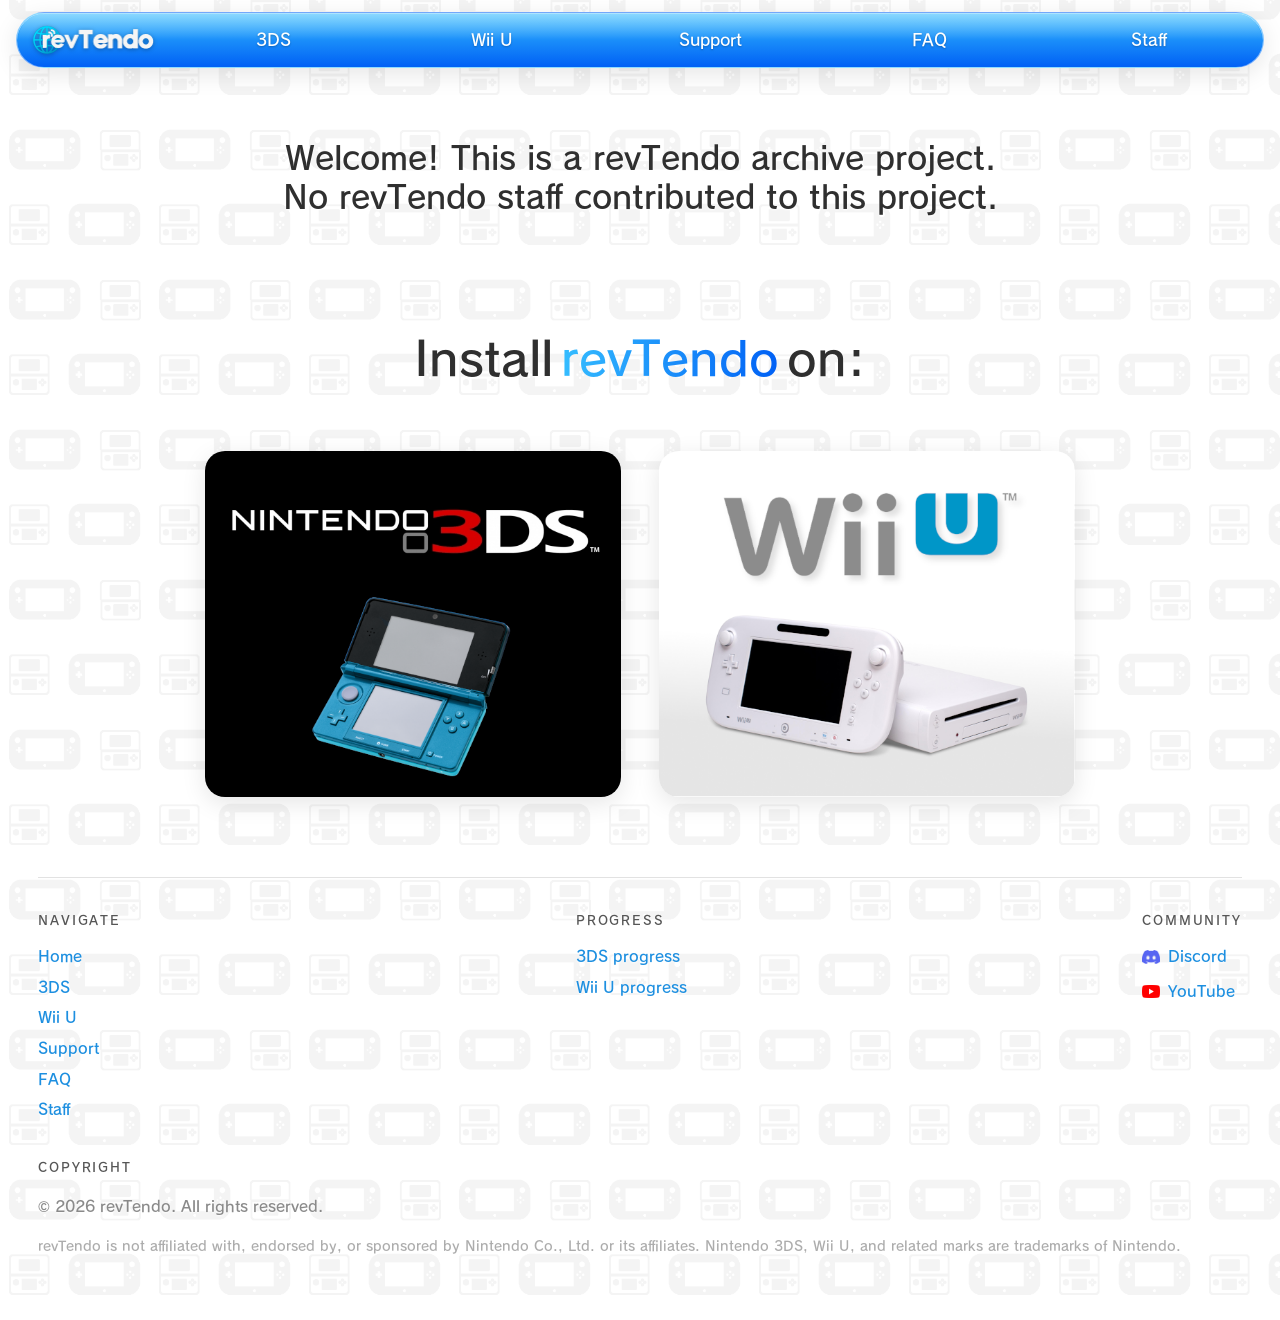
<file: web/index.html>
<!DOCTYPE html>
<html lang="en">
<head>
    <meta charset="utf-8">
    <meta name="viewport" content="width=device-width, initial-scale=1">
    <meta name="referrer" content="strict-origin-when-cross-origin">
    <meta name="theme-color" content="#0060f5">
    <meta name="description" content="Revival of the Nintendo 3DS and Wii U online services.">
    <meta property="og:type" content="website">
    <meta property="og:title" content="revTendo">
    <meta property="og:description" content="Revival of the Nintendo 3DS and Wii U online services.">
    <meta property="og:image" content="/global/image/logo.png">
    <title>revTendo</title>

    <link rel="icon" href="/global/tabicon.png" type="image/png">
    <link rel="preload" href="/global/font/FOT-RodinNTLG Pro DB.otf" as="font" type="font/otf" crossorigin>
    <link rel="stylesheet" href="/global/css/base.css">
    <link rel="stylesheet" href="/global/css/style.css">
    <script src="/global/functions/sfx.js" defer></script>
    <script src="/global/functions/constants.js" defer></script>

    <!-- dynamically built page elements -->
    <script src="/global/functions/navbar.js" defer></script>
    <script src="/global/functions/footer.js" defer></script>
</head>
<body>
 
    <nav class="top-header" aria-label="Main" id="navbar">
        <!-- dynamically filled -->
    </nav>

    <main>
        <p class="first-paragraph">Welcome! This is a revTendo archive project.<br>No revTendo staff contributed to this project.</h1>
        <h1 class="first-header">Install <b>revTendo</b> on:</h1>

        <div class="console-grid">
            <a class="select-console 3ds" href="/3ds/">
                <img src="/global/image/3ds-selection.png" alt="Nintendo 3DS" width="601" height="500">
            </a>
            <a class="select-console wiiu" href="/wiiu/">
                <img src="/global/image/wiiu-selection.png" alt="Wii U" width="601" height="500">
            </a>
        </div>
    </main>

    <footer class="site-footer">

    </footer>
</body>
</html>
</file>
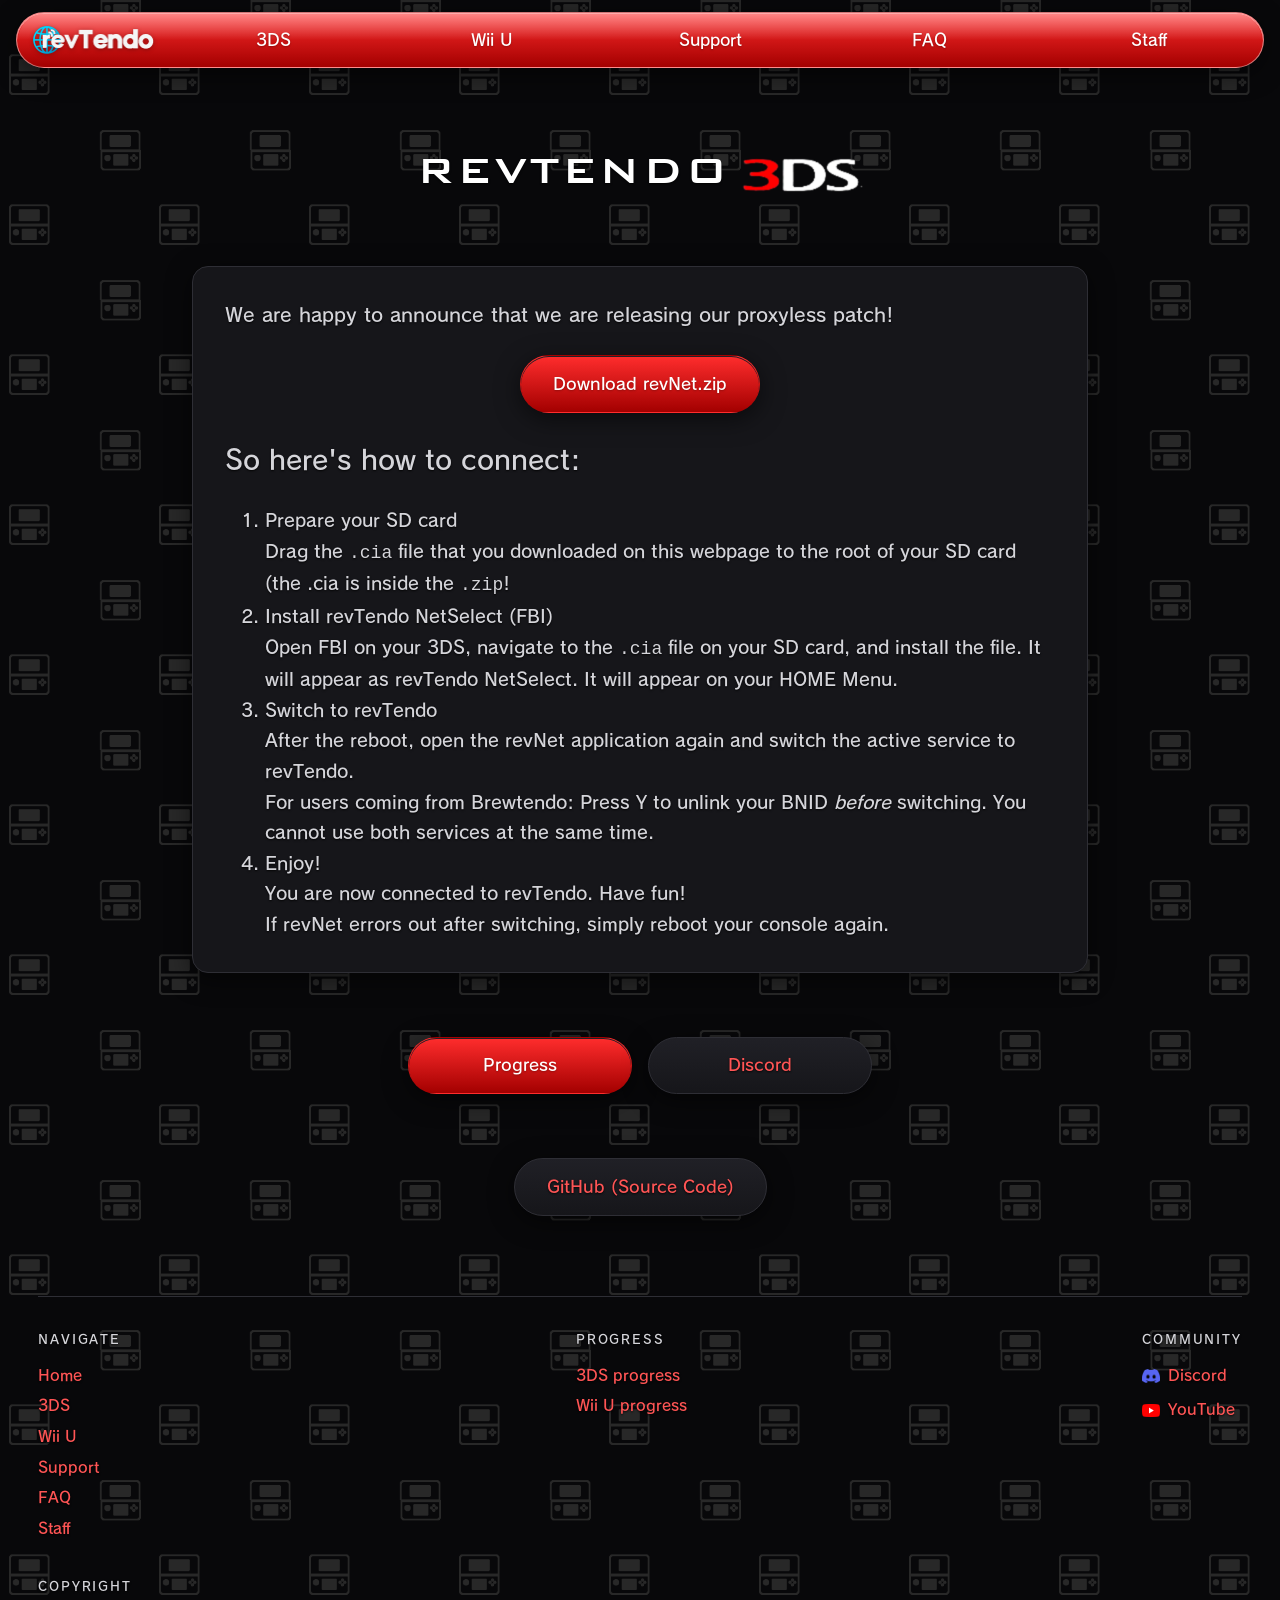
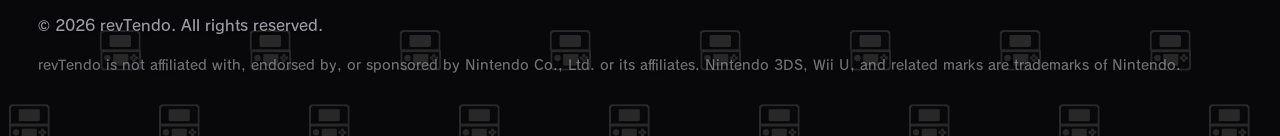
<file: web/3ds/index.html>
<!DOCTYPE html>
<html lang="en">
<head>
  <meta charset="utf-8">
  <meta name="viewport" content="width=device-width, initial-scale=1">
  <meta name="referrer" content="strict-origin-when-cross-origin">
  <meta name="theme-color" content="#a30000">
  <meta name="description" content="Connect your 3DS to revTendo using the new proxyless patch.">
  <meta property="og:type" content="website">
  <meta property="og:title" content="3DS Connection · revTendo">
  <meta property="og:description" content="Proxyless patch is here. Follow the new steps to get your 3DS online with revTendo.">
  <meta property="og:image" content="/global/image/logo.png">
  <title>3DS · revTendo connection</title>
  <link rel="icon" href="/global/tabicon.png" type="image/png">
  <link rel="preload" href="/global/font/FOT-RodinNTLG Pro DB.otf" as="font" type="font/otf" crossorigin>
  <link rel="stylesheet" href="/global/css/base.css">
  <link rel="stylesheet" href="/global/css/3ds.css">
  <script src="/global/functions/sfx.js" defer></script>
  <script src="/global/functions/constants.js" defer></script>
  <script src="/global/functions/navbar.js" defer></script>
  <script src="/global/functions/footer.js" defer></script>
</head>
<body>
  <nav class="top-header" aria-label="Main" id="navbar">
  </nav>
  <main>
    <h1 class="first-header">revtendo <img src="/global/image/3ds/logo-3ds.png" alt="3DS" width="200" height="100"></h1>
    <section class="info-card">
      <div class="card-body">
        <p style="font-weight: 600; font-size: 1.2rem;">We are happy to announce that we are releasing our proxyless patch!</p>
        <div style="text-align: center; margin: 1.5rem 0;">
          <a class="pill-button is-primary 3ds" href="/revNet.zip" download="revNet.zip">
            Download revNet.zip
          </a>
        </div>
        <h2 class="subsection-title">So here's how to connect:</h2>
        <ol class="connection-steps">
          <li>
            <strong>Prepare your SD card</strong><br>
            Drag the <code>.cia</code> file that you downloaded on this webpage to the root of your SD card (the .cia is
inside the <code>.zip</code>!
          </li>
          <li>
            <strong>Install revTendo NetSelect (FBI)</strong><br>
            Open <strong>FBI</strong> on your 3DS, navigate to the <code>.cia</code> file on your SD card, and install the file. It will appear as <strong>revTendo NetSelect</strong>. It will appear on your HOME Menu.
          </li>
          <li>
            <strong>Switch to revTendo</strong><br>
            After the reboot, open the <strong>revNet</strong> application again and switch the active service to <strong>revTendo</strong>.
            <div class="warning-box">
              <strong>For users coming from Brewtendo:</strong> Press <strong>Y</strong> to unlink your BNID <em>before</em> switching. You cannot use both services at the same time.
            </div>
          </li>
          <li>
            <strong>Enjoy!</strong><br>
            You are now connected to revTendo. Have fun!<br>
            <span class="step-note">If revNet errors out after switching, simply reboot your console again.</span>
          </li>
        </ol>
      </div>
    </section>
    <div class="button-row">
      <a class="pill-button is-primary 3ds" href="/3ds/progress/">Progress</a>
      <a class="pill-button 3ds" href="https://discord.gg/Bf7DMZhXc8" target="_blank" rel="noopener">Discord</a>
    </div>
    <div class="button-row">
      <a class="pill-button 3ds" href="https://github.com/revTendoArchive" target="_blank" rel="noopener">GitHub (Source Code)</a>
    </div>
  </main>
<footer class="site-footer">
    <p>revTendo is not affiliated with, endorsed by, or sponsored by Nintendo Co., Ltd. or its affiliates. Nintendo 3DS and related marks are trademarks of Nintendo.</p>
</footer>
  <script>
    window.addEventListener("DOMContentLoaded", () => {
      const ipElement = document.getElementById("ip");
      const portElement = document.getElementById("port");
      if (ipElement) ipElement.remove();
      if (portElement) portElement.remove();
    });
  </script>
</body>
</html>
</file>
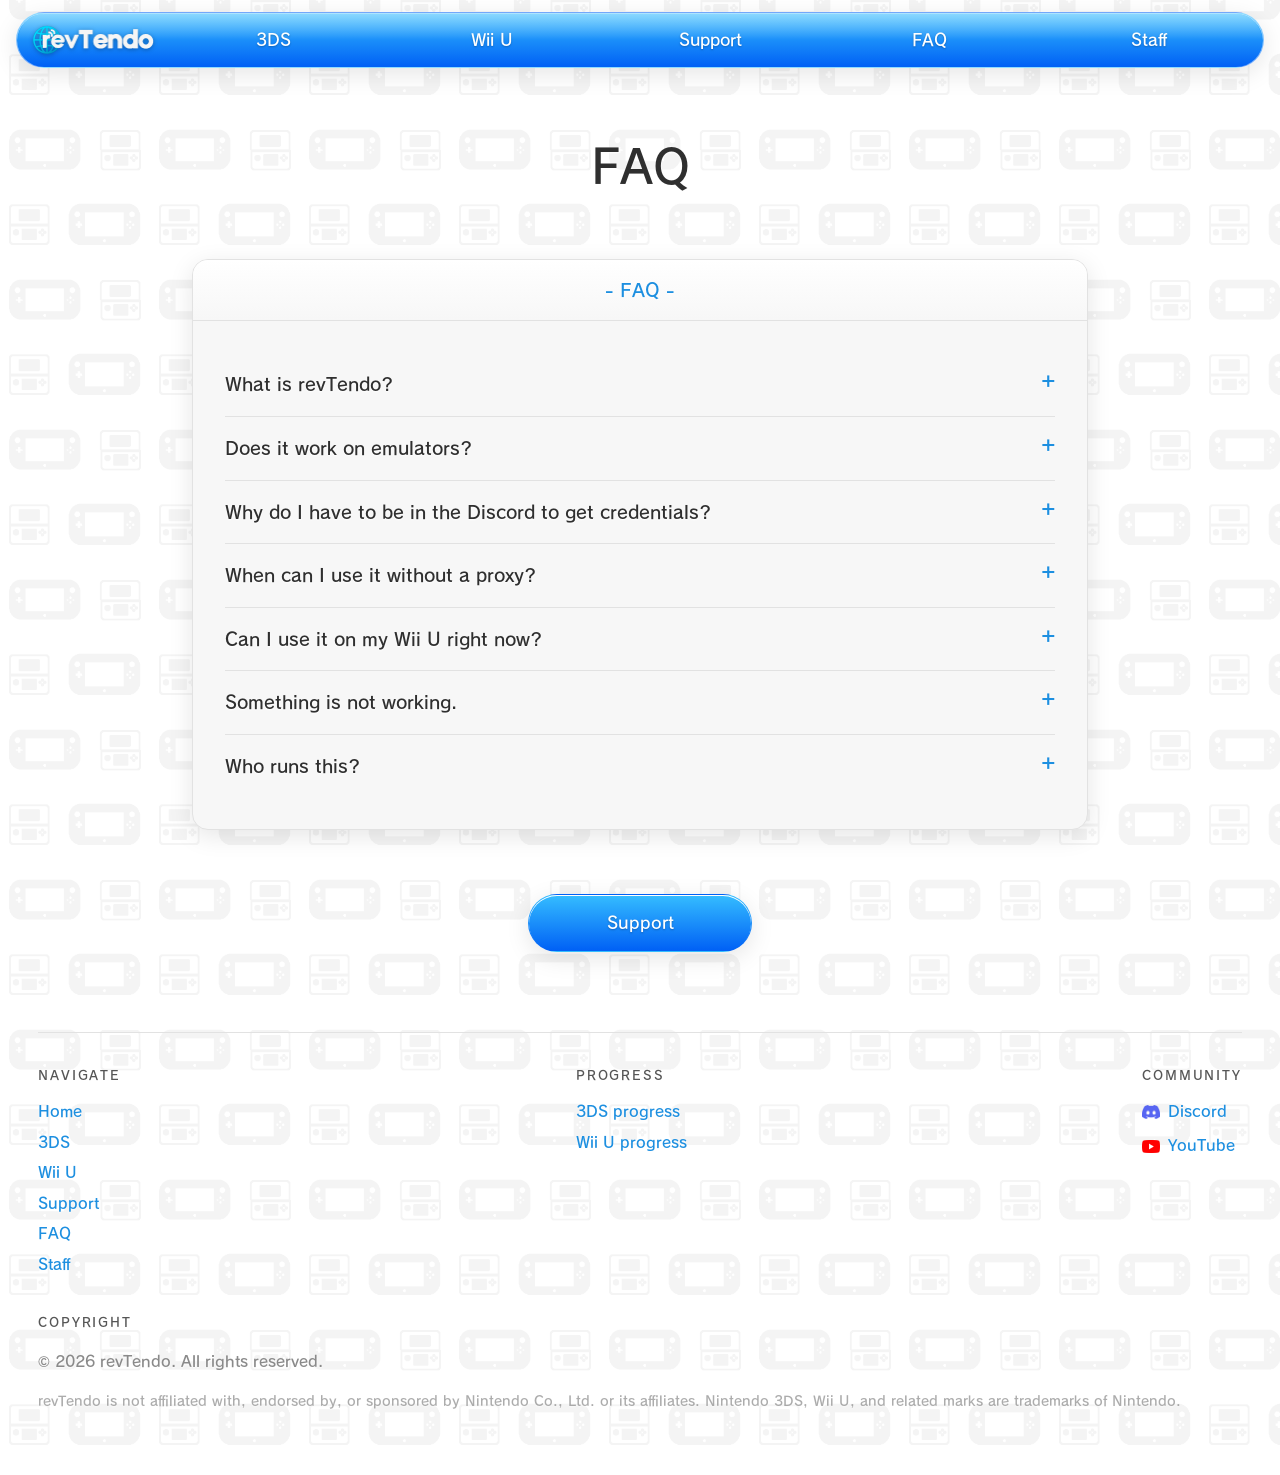
<file: web/faq/index.html>
<!DOCTYPE html>
<html lang="en">
<head>
    <meta charset="utf-8">
    <meta name="viewport" content="width=device-width, initial-scale=1">
    <meta name="referrer" content="strict-origin-when-cross-origin">
    <meta name="theme-color" content="#0060f5">
    <meta name="description" content="Questions we get asked a lot.">
    <meta property="og:type" content="website">
    <meta property="og:title" content="FAQ - revTendo">
    <meta property="og:description" content="Questions we get asked a lot.">
    <meta property="og:image" content="/global/image/logo.png">
    <title>FAQ - revTendo</title>

    <link rel="icon" href="/global/tabicon.png" type="image/png">
    <link rel="preload" href="/global/font/FOT-RodinNTLG Pro DB.otf" as="font" type="font/otf" crossorigin>
    <link rel="stylesheet" href="/global/css/base.css">
    <link rel="stylesheet" href="/global/css/style.css">
    <script src="/global/functions/constants.js" defer></script>
    <script src="/global/functions/sfx.js" defer></script>

    <!-- dynamically built page elements -->
    <script src="/global/functions/navbar.js" defer></script>
    <script src="/global/functions/footer.js" defer></script>
</head>
<body>
    <nav class="top-header" aria-label="Main" id="navbar">
        <!-- dynamically filled -->

    </nav>

    <main>
        <h1 class="first-header">FAQ</h1>

        <section class="info-card faq">
            <div class="card-header">- FAQ -</div>
            <div class="card-body">
                <details>
                    <summary>What is revTendo?</summary>
                    <p>A revival of the online services Nintendo shut down for the 3DS and Wii U. We host the servers the consoles used to talk to, so the eShop and Badge Arcade work again.</p>
                </details>
                <details>
                    <summary>Does it work on emulators?</summary>
                    <p>No, emulators are not supported.</p>
                </details>
                <details>
                    <summary>Why do I have to be in the Discord to get credentials?</summary>
                    <p>The proxy got stolen once already. Leaving it out in the wild is a nice way for that to happen again. This will change with the release of the Inkay and 3DS patches.</p>
                </details>
                <details>
                    <summary>When can I use it without a proxy?</summary>
                    <p>With the Inkay and 3DS patches. Progress is tracked on the <a href="/3ds/progress/">3DS</a> and <a href="/wiiu/progress/">Wii U</a> progress pages.</p>
                </details>
                <details>
                    <summary>Can I use it on my Wii U right now?</summary>
                    <p>Not yet. The eShop runs on real hardware, but there is nothing to install. The steps go on the <a href="/wiiu/">Wii U page</a> once they are ready.</p>
                </details>
                <details>
                    <summary>Something is not working.</summary>
                    <p>Head over to <a href="/support/">Support</a>.</p>
                </details>
                <details>
                    <summary>Who runs this?</summary>
                    <p>The <a href="/staff/">staff</a>, all volunteers.</p>
                </details>
            </div>
        </section>

        <div class="button-row">
            <a class="pill-button is-primary" href="/support/">Support</a>
        </div>
    </main>

    <footer class="site-footer">
        
    </footer>
</body>
</html>
</file>
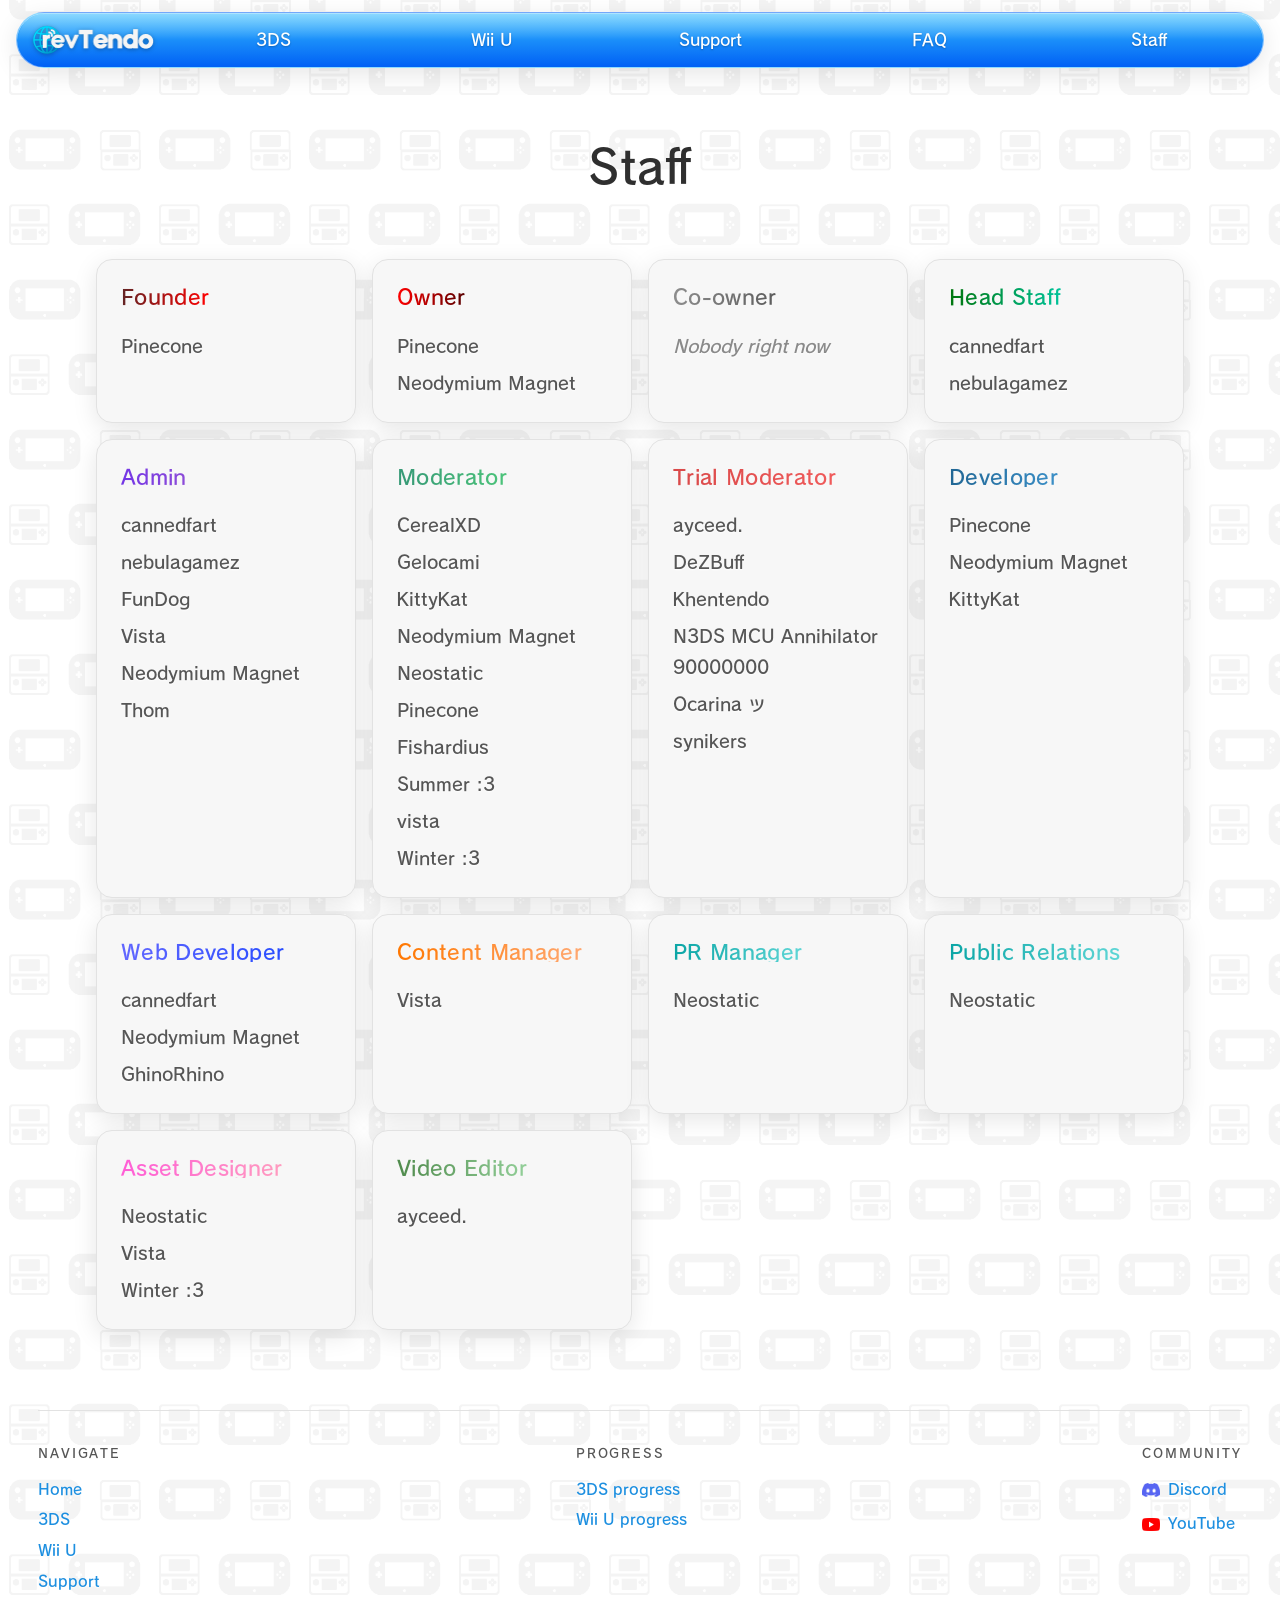
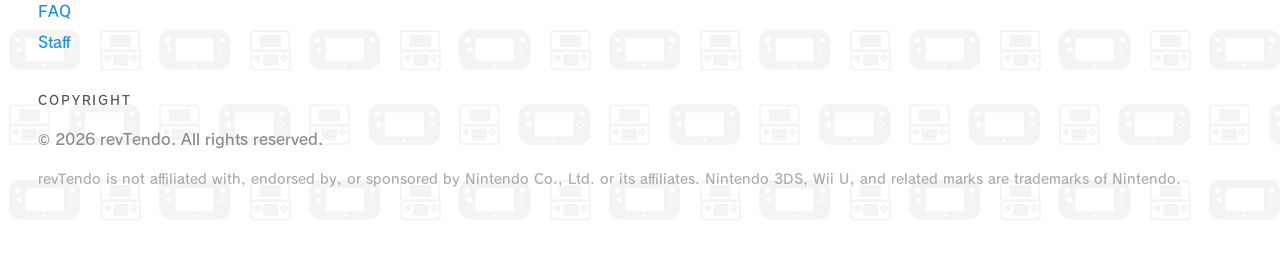
<file: web/staff/index.html>
<!DOCTYPE html>
<html lang="en">
<head>
    <meta charset="utf-8">
    <meta name="viewport" content="width=device-width, initial-scale=1">
    <meta name="referrer" content="strict-origin-when-cross-origin">
    <meta name="theme-color" content="#0060f5">
    <meta name="description" content="The revTendo staff.">
    <meta property="og:type" content="website">
    <meta property="og:title" content="Staff - revTendo">
    <meta property="og:description" content="The revTendo staff.">
    <meta property="og:image" content="/global/image/logo.png">
    <title>Staff - revTendo</title>

    <link rel="icon" href="/global/tabicon.png" type="image/png">
    <link rel="preload" href="/global/font/FOT-RodinNTLG Pro DB.otf" as="font" type="font/otf" crossorigin>
    <link rel="stylesheet" href="/global/css/base.css">
    <link rel="stylesheet" href="/global/css/style.css">

    <script src="/global/functions/constants.js" defer></script>
    <script src="/global/functions/sfx.js" defer></script>
    
    <!-- dynamically built page elements -->
    <script src="/global/functions/navbar.js" defer></script>
    <script src="/global/functions/footer.js" defer></script>
</head>
<body>
 
    <nav class="top-header" aria-label="Main" id="navbar">
        <!-- dynamically filled -->
    </nav>

    <main>
        <h1 class="first-header">Staff</h1>

        <div class="staff-grid">
            <article class="staff-card">
                <h2><span class="role role-founder">Founder</span></h2>
                <ul>
                    <li>Pinecone</li>
                </ul>
            </article>
            <article class="staff-card">
                <h2><span class="role role-owner">Owner</span></h2>
                <ul>
                    <li>Pinecone</li>
                    <li>Neodymium Magnet</li>
                </ul>
            </article>
            <article class="staff-card">
                <h2><span class="role role-co-owner">Co-owner</span></h2>
                <ul>
                    <li class="empty">Nobody right now</li>
                </ul>
            </article>
            <article class="staff-card">
                <h2><span class="role role-head-staff">Head Staff</span></h2>
                <ul>
                    <li>cannedfart</li>
                    <li>nebulagamez</li>
                </ul>
            </article>
            <article class="staff-card">
                <h2><span class="role role-admin">Admin</span></h2>
                <ul>
                    <li>cannedfart</li>
                    <li>nebulagamez</li>
                    <li>FunDog</li>
                    <li>Vista</li>
                    <li>Neodymium Magnet</li>
                    <li>Thom</li>
                </ul>
            </article>
            <article class="staff-card">
                <h2><span class="role role-moderator">Moderator</span></h2>
                <ul>
                    <li>CerealXD</li>
                    <li>Gelocami</li>
                    <li>KittyKat</li>
                    <li>Neodymium Magnet</li>
                    <li>Neostatic</li>
                    <li>Pinecone</li>
                    <li>Fishardius</li>
                    <li>Summer :3</li>
                    <li>vista</li>
                    <li>Winter :3</li>
                </ul>
            </article>
            <article class="staff-card">
                <h2><span class="role role-trial-mod">Trial Moderator</span></h2>
                <ul>
                    <li>ayceed.</li>
                    <li>DeZBuff</li>
                    <li>Khentendo</li>
                    <li>N3DS MCU Annihilator 90000000</li>
                    <li>Ocarina ッ</li>
                    <li>synikers</li>
                </ul>
            </article>
            <article class="staff-card">
                <h2><span class="role role-developer">Developer</span></h2>
                <ul>
                    <li>Pinecone</li>
                    <li>Neodymium Magnet</li>
                    <li>KittyKat</li>
                </ul>
            </article>
            <article class="staff-card">
                <h2><span class="role role-webdev">Web Developer</span></h2>
                <ul>
                    <li>cannedfart</li>
                    <li>Neodymium Magnet</li>
                    <li>GhinoRhino</li>
                </ul>
            </article>
            <article class="staff-card">
                <h2><span class="role role-content">Content Manager</span></h2>
                <ul>
                    <li>Vista</li>
                </ul>
            </article>
            <article class="staff-card">
                <h2><span class="role role-pr">PR Manager</span></h2>
                <ul>
                    <li>Neostatic</li>
                </ul>
            </article>
            <article class="staff-card">
                <h2><span class="role role-pr">Public Relations</span></h2>
                <ul>
                    <li>Neostatic</li>
                </ul>
            </article>
            <article class="staff-card">
                <h2><span class="role role-asset">Asset Designer</span></h2>
                <ul>
                    <li>Neostatic</li>
                    <li>Vista</li>
                    <li>Winter :3</li>
                </ul>
            </article>
            <article class="staff-card">
                <h2><span class="role role-video">Video Editor</span></h2>
                <ul>
                    <li>ayceed.</li>
                </ul>
            </article>
        </div>
    </main>

    <footer class="site-footer">
        
    </footer>
</body>
</html>
</file>
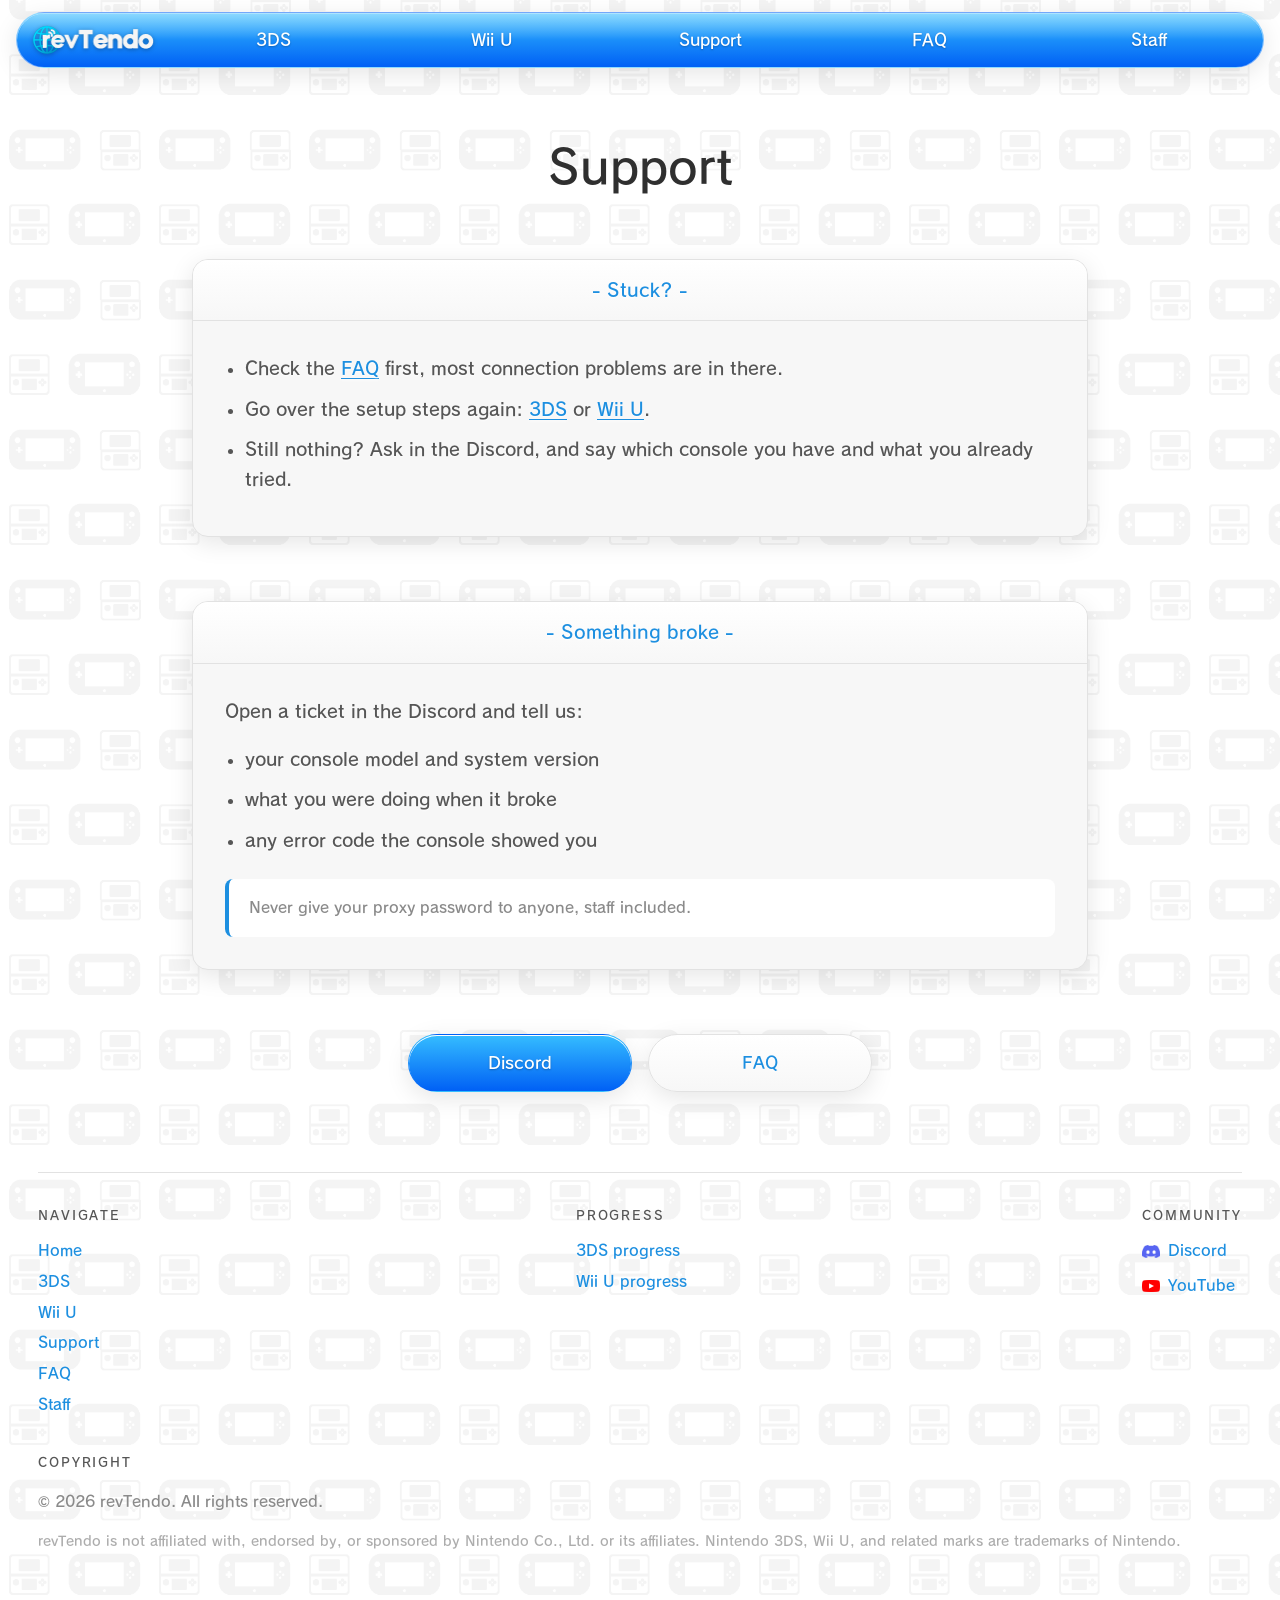
<file: web/support/index.html>
<!DOCTYPE html>
<html lang="en">
<head>
    <meta charset="utf-8">
    <meta name="viewport" content="width=device-width, initial-scale=1">
    <meta name="referrer" content="strict-origin-when-cross-origin">
    <meta name="theme-color" content="#0060f5">
    <meta name="description" content="Stuck connecting? Start here.">
    <meta property="og:type" content="website">
    <meta property="og:title" content="Support - revTendo">
    <meta property="og:description" content="Stuck connecting? Start here.">
    <meta property="og:image" content="/global/image/logo.png">
    <title>Support - revTendo</title>

    <link rel="icon" href="/global/tabicon.png" type="image/png">
    <link rel="preload" href="/global/font/FOT-RodinNTLG Pro DB.otf" as="font" type="font/otf" crossorigin>
    <link rel="stylesheet" href="/global/css/base.css">
    <link rel="stylesheet" href="/global/css/style.css">
    <script src="/global/functions/sfx.js" defer></script>
    <script src="/global/functions/constants.js" defer></script>

    <!-- dynamically built page elements -->
    <script src="/global/functions/navbar.js" defer></script>
    <script src="/global/functions/footer.js" defer></script>
</head>
<body>
    <nav class="top-header" aria-label="Main" id="navbar">
        <!-- dynamically filled -->

    </nav>

    <main>
        <h1 class="first-header">Support</h1>

        <section class="info-card">
            <div class="card-header">- Stuck? -</div>
            <div class="card-body">
                <ul class="info-list">
                    <li>Check the <a href="/faq/">FAQ</a> first, most connection problems are in there.</li>
                    <li>Go over the setup steps again: <a href="/3ds/">3DS</a> or <a href="/wiiu/">Wii U</a>.</li>
                    <li>Still nothing? Ask in the Discord, and say which console you have and what you already tried.</li>
                </ul>
            </div>
        </section>

        <section class="info-card">
            <div class="card-header">- Something broke -</div>
            <div class="card-body">
                <p>Open a ticket in the Discord and tell us:</p>
                <ul class="info-list">
                    <li>your console model and system version</li>
                    <li>what you were doing when it broke</li>
                    <li>any error code the console showed you</li>
                </ul>
                <p class="notice">Never give your proxy password to anyone, staff included.</p>
            </div>
        </section>

        <div class="button-row">
            <a class="pill-button is-primary" href="https://discord.gg/" target="_blank" rel="noopener">Discord</a>
            <a class="pill-button" href="/faq/">FAQ</a>
        </div>
    </main>

    <footer class="site-footer">
       
    </footer>
</body>
</html>
</file>
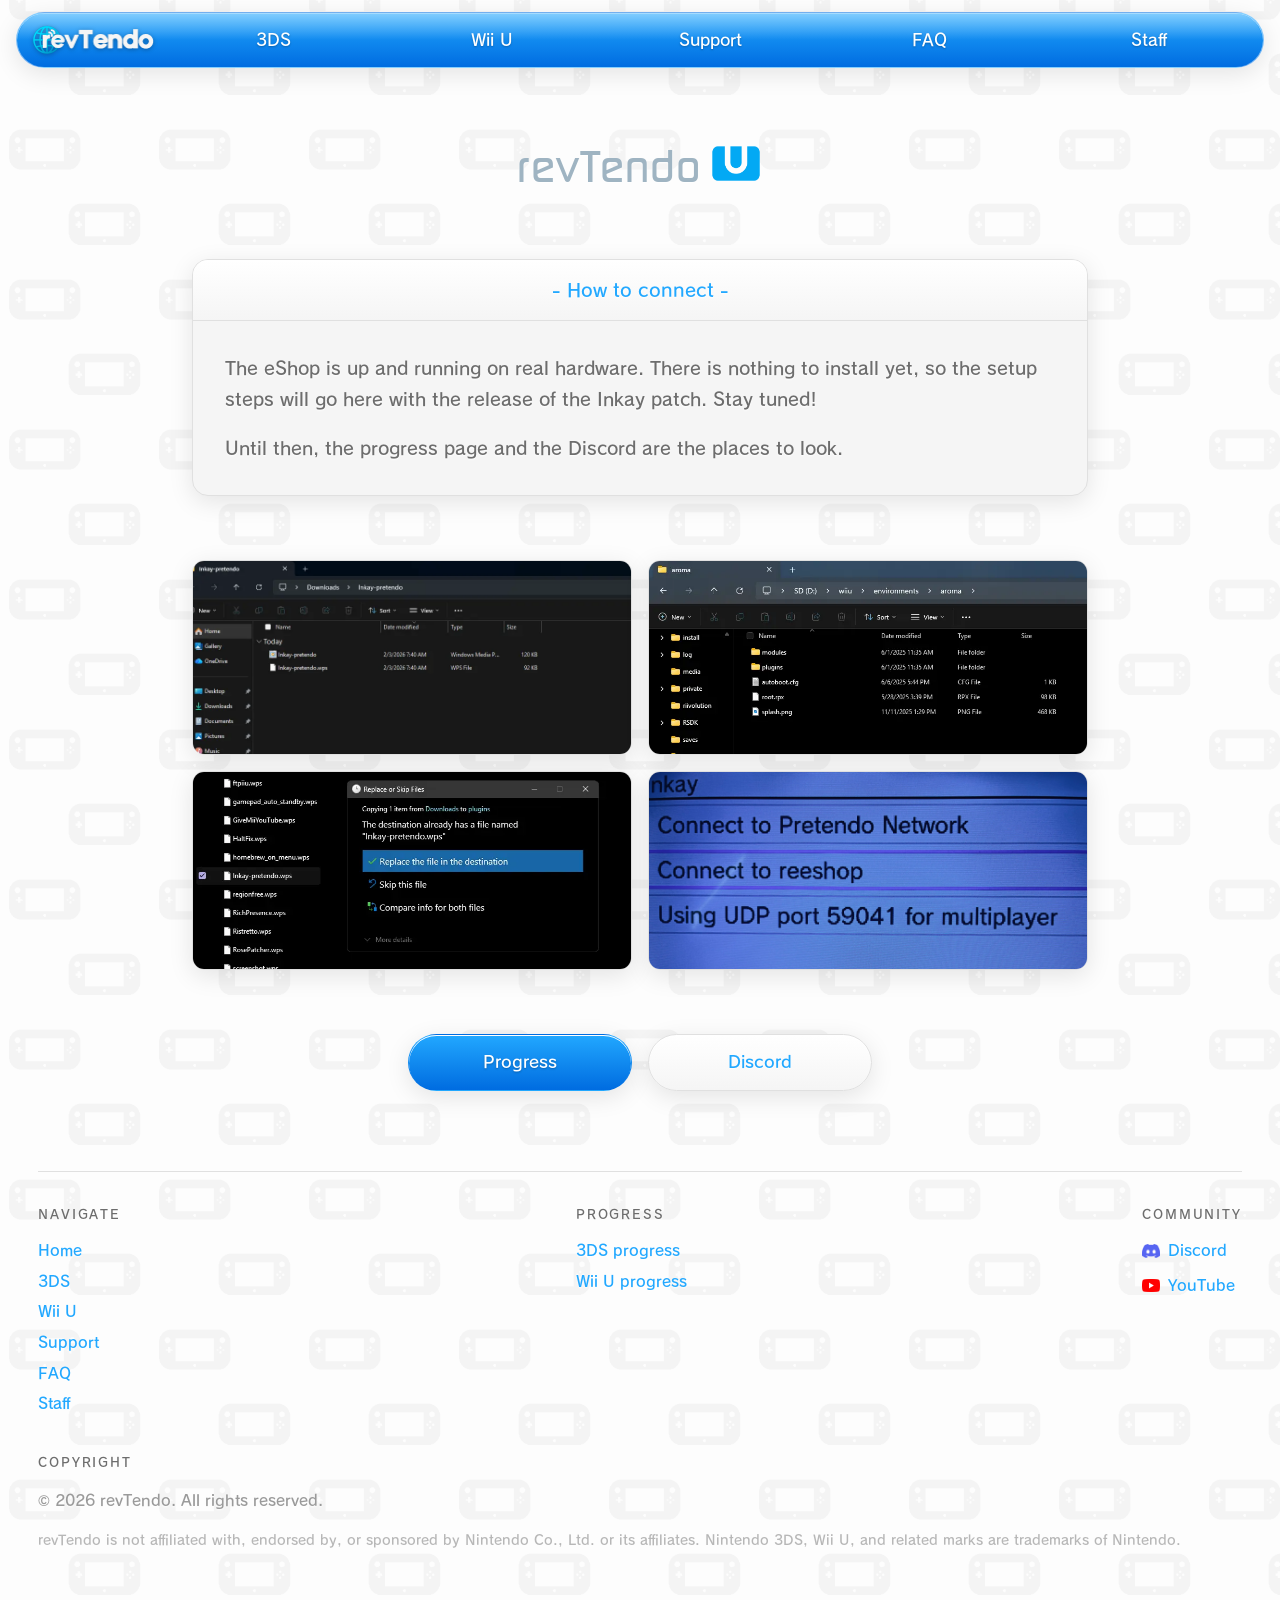
<file: web/wiiu/index.html>
<!DOCTYPE html>
<html lang="en">
<head>
    <meta charset="utf-8">
    <meta name="viewport" content="width=device-width, initial-scale=1">
    <meta name="referrer" content="strict-origin-when-cross-origin">
    <meta name="theme-color" content="#006ce0">
    <meta name="description" content="The state of revTendo on Wii U.">
    <meta property="og:type" content="website">
    <meta property="og:title" content="Wii U - revTendo">
    <meta property="og:description" content="The state of revTendo on Wii U.">
    <meta property="og:image" content="/global/image/logo.png">
    <title>Wii U - revTendo</title>

    <link rel="icon" href="/global/tabicon.png" type="image/png">
    <link rel="preload" href="/global/font/FOT-RodinNTLG Pro DB.otf" as="font" type="font/otf" crossorigin>
    <link rel="stylesheet" href="/global/css/base.css">
    <link rel="stylesheet" href="/global/css/wiiu.css">

    <script src="/global/functions/constants.js" defer></script>
    <script src="/global/functions/sfx.js" defer></script>

    <!-- dynamically built page elements -->
    <script src="/global/functions/navbar.js" defer></script>
    <script src="/global/functions/footer.js" defer></script>
</head>
<body>
    <nav class="top-header" aria-label="Main" id="navbar">
        <!-- dynamically filled -->
    </nav>

    <main>
        <h1 class="first-header">revTendo <img src="/global/image/wiiu/logo-wiiu.png" alt="Wii U" width="200" height="200"></h1>

        <section class="info-card">
            <div class="card-header">- How to connect -</div>
            <div class="card-body">
                <p>
                    The eShop is up and running on real hardware. There is nothing to install yet, so the
                    setup steps will go here with the release of the Inkay patch. Stay tuned!
                </p>
                <p>
                    Until then, the progress page and the Discord are the places to look.
                </p>
            </div>
        </section>

        <div class="shot-grid">
            <img src="/global/image/screenshots/screenshot1.webp" alt="revTendo setup screenshot" width="998" height="412" loading="lazy">
            <img src="/global/image/screenshots/screenshot2.webp" alt="revTendo setup screenshot" width="826" height="363" loading="lazy">
            <img src="/global/image/screenshots/screenshot3.webp" alt="revTendo setup screenshot" width="780" height="351" loading="lazy">
            <img src="/global/image/screenshots/screenshot4.webp" alt="revTendo setup screenshot" width="4032" height="1702" loading="lazy">
        </div>

        <div class="button-row">
            <a class="pill-button is-primary golongU" href="/wiiu/progress/">Progress</a>
            <a class="pill-button wiiu" href="https://discord.gg/" target="_blank" rel="noopener">Discord</a>
        </div>
    </main>

    <footer class="site-footer">
        
    </footer>
</html>
</file>
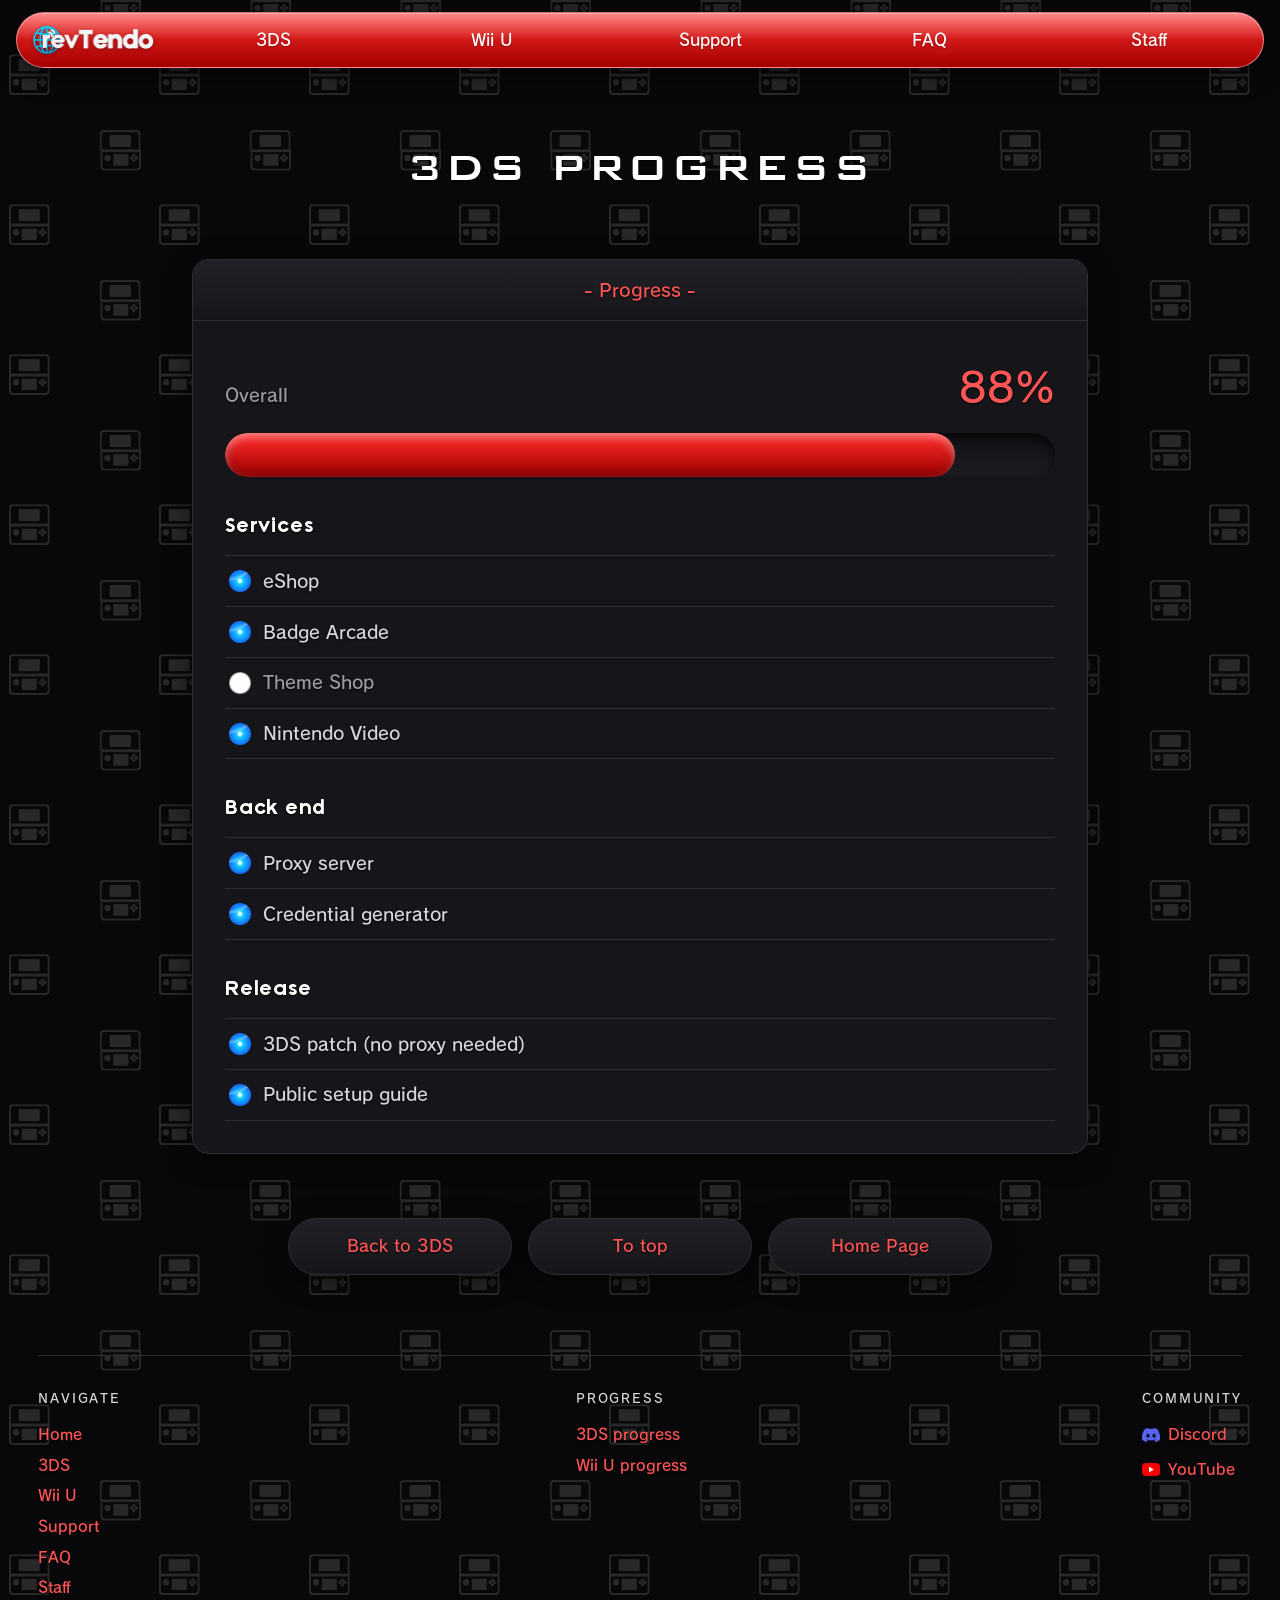
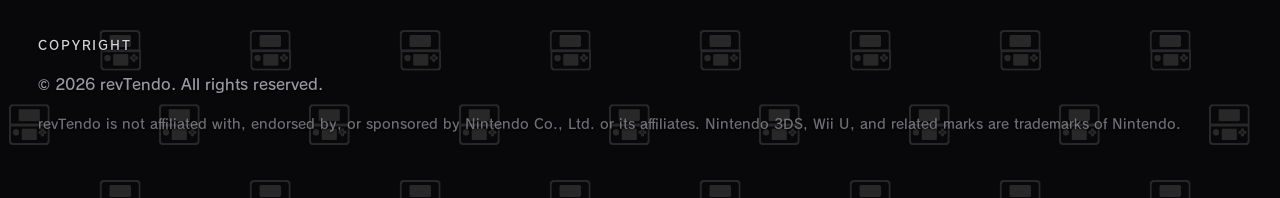
<file: web/3ds/progress/index.html>
<!DOCTYPE html>
<html lang="en">
<head>
    <meta charset="utf-8">
    <meta name="viewport" content="width=device-width, initial-scale=1">
    <meta name="referrer" content="strict-origin-when-cross-origin">
    <meta name="theme-color" content="#a30000">
    <meta name="description" content="What works so far on 3DS.">
    <meta property="og:type" content="website">
    <meta property="og:title" content="3DS progress - revTendo">
    <meta property="og:description" content="What works so far on 3DS.">
    <meta property="og:image" content="/global/image/logo.png">
    <title>3DS progress - revTendo</title>

    <link rel="icon" href="/global/tabicon.png" type="image/png">
    <link rel="preload" href="/global/font/FOT-RodinNTLG Pro DB.otf" as="font" type="font/otf" crossorigin>
    <link rel="stylesheet" href="/global/css/base.css">
    <link rel="stylesheet" href="/global/css/3ds.css">
    <script src="/global/functions/sfx.js" defer></script>
    <script src="/global/functions/progress.js" defer></script>

    <!-- dynamically built page elements -->
    <script src="/global/functions/navbar.js" defer></script>
    <script src="/global/functions/footer.js" defer></script>
</head>
<body>
    <nav class="top-header" aria-label="Main" id="navbar">
        <!-- dynamically filled -->

    </nav>

    <main>
        <h1 class="first-header">3DS progress</h1>

        <section class="info-card">
            <div class="card-header">- Progress -</div>
            <div class="card-body">
                <div class="progress-readout">
                    <span class="label">Overall</span>
                    <span class="value" data-progress-value>0%</span>
                </div>
                <div class="progressbar" role="progressbar" aria-label="3DS progress" aria-valuemin="0" aria-valuemax="100" aria-valuenow="0">
                    <span></span>
                </div>

                <div class="progress-group">
                    <h3>Services</h3>
                    <ul class="progress-list">
                        <li data-done="true">eShop</li>
                        <li data-done="true">Badge Arcade</li>
                        <li data-done="false">Theme Shop</li>
                        <li data-done="true">Nintendo Video</li>
                    </ul>
                </div>
                <div class="progress-group">
                    <h3>Back end</h3>
                    <ul class="progress-list">
                        <li data-done="true">Proxy server</li>
                        <li data-done="true">Credential generator</li>
                    </ul>
                </div>
                <div class="progress-group">
                    <h3>Release</h3>
                    <ul class="progress-list">
                        <li data-done="true">3DS patch (no proxy needed)</li>
                        <li data-done="true">Public setup guide</li>
                    </ul>
                </div>
            </div>
        </section>

        <div class="button-row">
            <a class="pill-button bacDS" href="/3ds/">Back to 3DS</a>
            <a class="pill-button" href="#">To top</a>
            <a class="pill-button" href="/">Home Page</a>
        </div>
    </main>

    <footer class="site-footer">
        
    </footer>
</body>
</html>
</file>
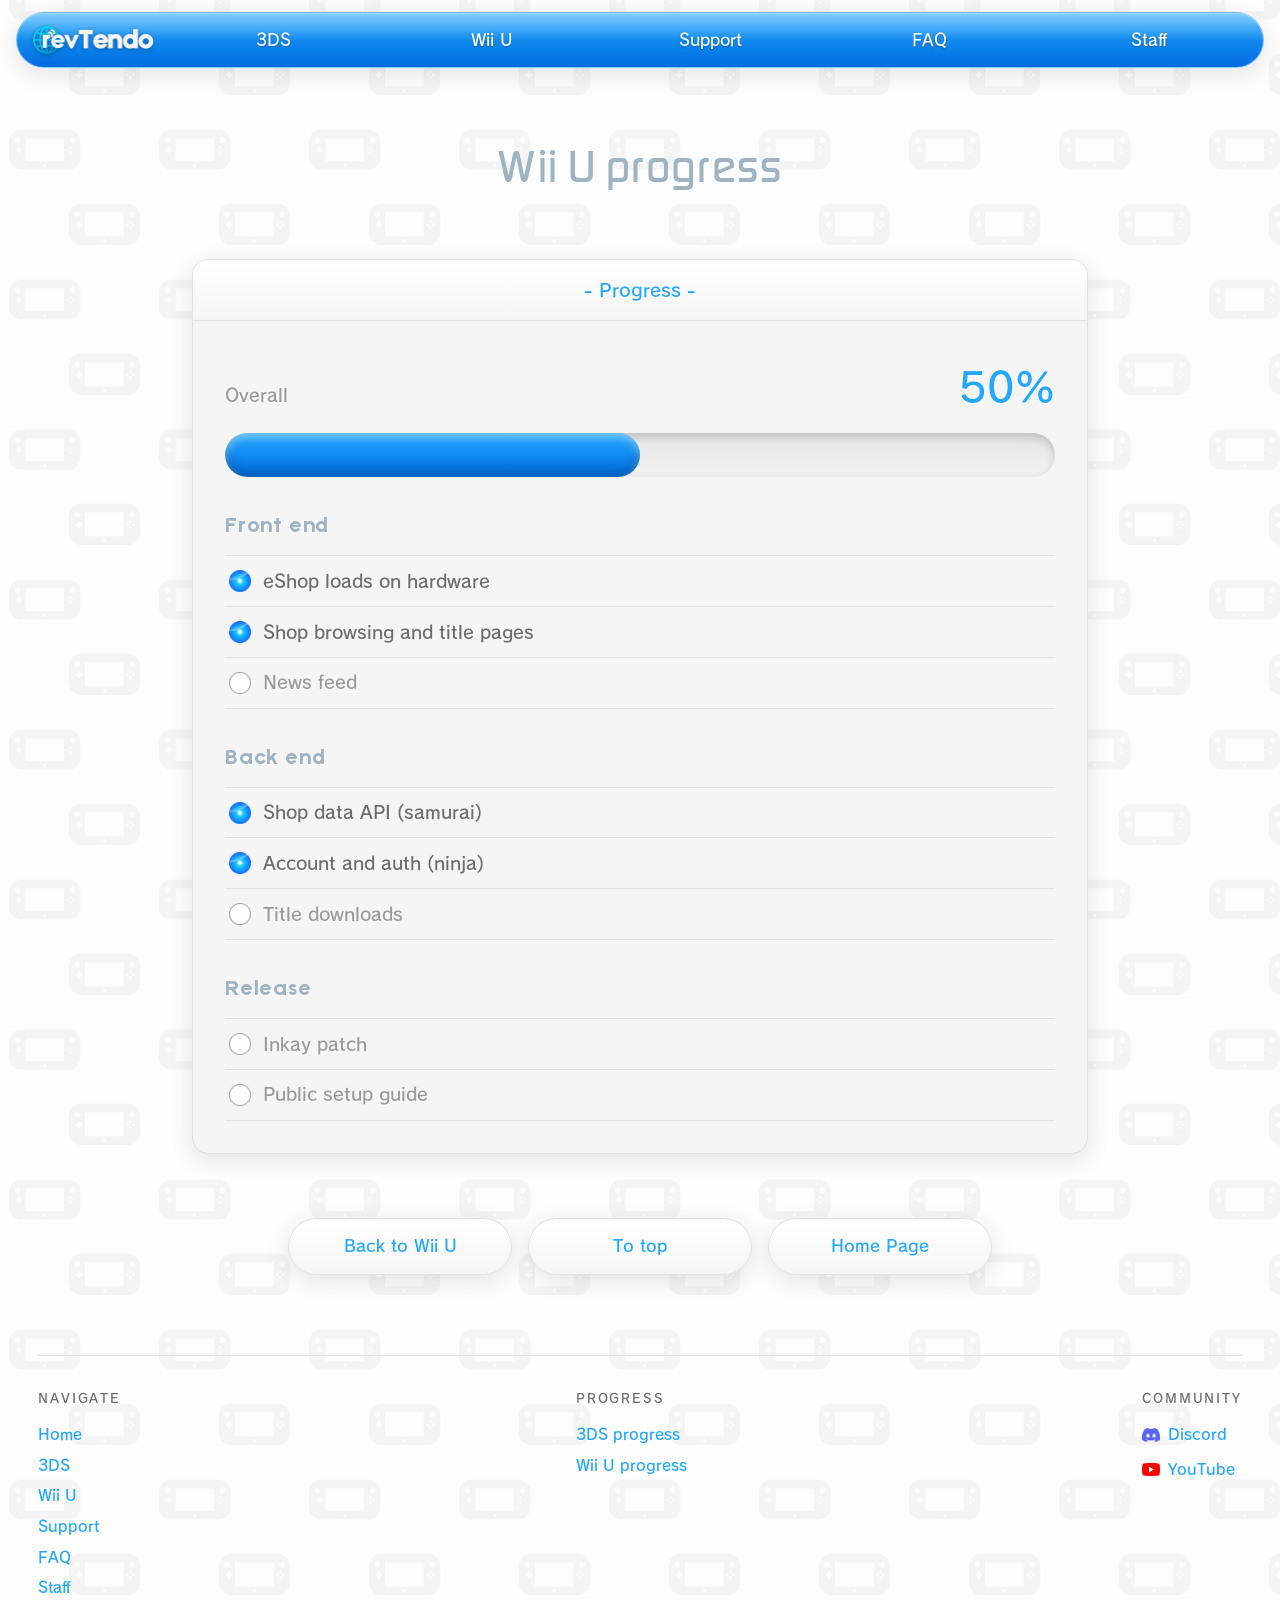
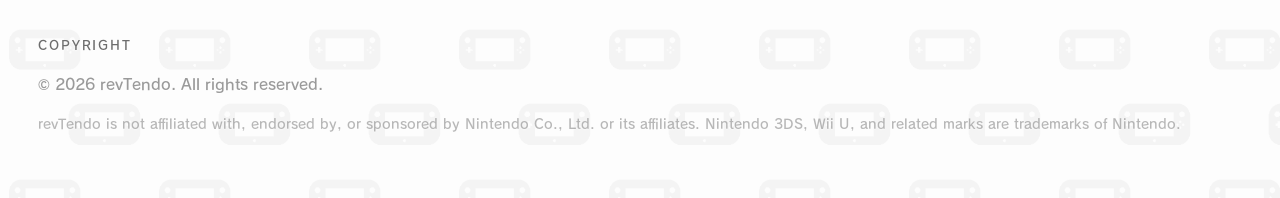
<file: web/wiiu/progress/index.html>
<!DOCTYPE html>
<html lang="en">
<head>
    <meta charset="utf-8">
    <meta name="viewport" content="width=device-width, initial-scale=1">
    <meta name="referrer" content="strict-origin-when-cross-origin">
    <meta name="theme-color" content="#006ce0">
    <meta name="description" content="What works so far on Wii U.">
    <meta property="og:type" content="website">
    <meta property="og:title" content="Wii U progress - revTendo">
    <meta property="og:description" content="What works so far on Wii U.">
    <meta property="og:image" content="/global/image/logo.png">
    <title>Wii U progress - revTendo</title>
    <link rel="icon" href="/global/tabicon.png" type="image/png">
    <link rel="preload" href="/global/font/FOT-RodinNTLG Pro DB.otf" as="font" type="font/otf" crossorigin>
    <link rel="stylesheet" href="/global/css/base.css">
    <link rel="stylesheet" href="/global/css/wiiu.css">

    <script src="/global/functions/constants.js" defer></script>
    <script src="/global/functions/sfx.js" defer></script>
    <script src="/global/functions/progress.js" defer></script>

    <!-- dynamically built page elements -->
    <script src="/global/functions/navbar.js" defer></script>
    <script src="/global/functions/footer.js" defer></script>
</head>
<body>
    <nav class="top-header" aria-label="Main" id="navbar">
        <!-- dynamically filled -->
    </nav>

    <main>
        <h1 class="first-header">Wii U progress</h1>

        <section class="info-card">
            <div class="card-header">- Progress -</div>
            <div class="card-body">
                <div class="progress-readout">
                    <span class="label">Overall</span>
                    <span class="value" data-progress-value>0%</span>
                </div>
                <div class="progressbar" role="progressbar" aria-label="Wii U progress" aria-valuemin="0" aria-valuemax="100" aria-valuenow="0">
                    <span></span>
                </div>

                <div class="progress-group">
                    <h3>Front end</h3>
                    <ul class="progress-list">
                        <li data-done="true">eShop loads on hardware</li>
                        <li data-done="true">Shop browsing and title pages</li>
                        <li data-done="false">News feed</li>
                    </ul>
                </div>
                <div class="progress-group">
                    <h3>Back end</h3>
                    <ul class="progress-list">
                        <li data-done="true">Shop data API (samurai)</li>
                        <li data-done="true">Account and auth (ninja)</li>
                        <li data-done="false">Title downloads</li>
                    </ul>
                </div>
                <div class="progress-group">
                    <h3>Release</h3>
                    <ul class="progress-list">
                        <li data-done="false">Inkay patch</li>
                        <li data-done="false">Public setup guide</li>
                    </ul>
                </div>
            </div>
        </section>

        <div class="button-row">
            <a class="pill-button bacU" href="/wiiu/">Back to Wii U</a>
            <a class="pill-button" href="#">To top</a>
            <a class="pill-button" href="/">Home Page</a>
        </div>
    </main>

    <footer class="site-footer">

    </footer>
</body>
</html>
</file>
<file: global/css/base.css>
@font-face {
    font-family: "Rodin";
    src: url("/global/font/FOT-RodinNTLG Pro DB.otf") format("opentype");
    font-display: swap;
}

@font-face {
    font-family: "Digital Sans";
    src: url("/global/font/Digital Sans EF Medium.ttf") format("truetype");
    font-display: swap;
}

@font-face {
    font-family: "Bank Gothic";
    src: url("/global/font/bank gothic medium bt.ttf") format("truetype");
    font-display: swap;
}

@font-face {
    font-family: "Marvelouz";
    src: url("/global/font/MarvelouzTube Font 3.ttf") format("truetype");
    font-display: swap;
}

:root {
    --tile: url("/global/image/bg.png");
    --tile-size: 150px;
    --tile-to-x: 150px;
    --tile-to-y: -150px;

    --page: #ffffff;
    --surface: #f7f7f7;
    --surface-lip: #ffffff;
    --line: #e2e2e2;

    --ink: #565656;
    --ink-dim: #8a8a8a;
    --ink-strong: #2f2f2f;
    --ink-glow: #ffffff;

    --accent: #1d8fe0;
    --accent-deep: #005ec4;

    --nav-a: #35bdff;
    --nav-b: #0060f5;
    --nav-ink: #ffffff;

    --shadow-soft: 0 6px 24px rgba(0, 0, 0, 0.10);
    --shadow-lift: 0 12px 34px rgba(0, 0, 0, 0.16);
    --inset: inset 0 4px 10px rgba(0, 0, 0, 0.18);
    --track-a: #e4e4e4;
    --track-b: #f4f4f4;

    --nav-h: 56px;
    --radius: 16px;
    --pad: clamp(1rem, 3vw, 2.5rem);

    --display: "Rodin", "Segoe UI", system-ui, sans-serif;
    --body: "Rodin", "Segoe UI", system-ui, sans-serif;
}

*,
*::before,
*::after {
    box-sizing: border-box;
}

html {
    scroll-behavior: smooth;
}

body {
    transition: opacity 0.6s ease-in-out;
    opacity: 0; /* uses js to fade in on load */

    margin: 0;
    min-height: 100vh;
    display: flex;
    flex-direction: column;
    align-items: center;
    padding: calc(var(--nav-h) + 2rem) var(--pad) 0;

    background-color: var(--page);
    background-image: var(--tile);
    background-size: var(--tile-size);
    animation: tile-drift 10s linear infinite;

    font-family: var(--body);
    font-size: clamp(1rem, 0.9rem + 0.3vw, 1.125rem);
    line-height: 1.7;
    color: var(--ink);
    text-shadow: 0 1px 2px var(--ink-glow);
    -webkit-font-smoothing: antialiased;
}

@keyframes tile-drift {
    from {
        background-position: 0 0;
    }
    to {
        background-position: var(--tile-to-x) var(--tile-to-y);
    }
}

a {
    color: var(--accent);
    text-underline-offset: 3px;
    text-decoration-thickness: 1px;
}

a:hover {
    color: var(--accent-deep);
}

img {
    max-width: 100%;
}

:focus-visible {
    outline: 3px solid var(--accent);
    outline-offset: 3px;
    border-radius: 6px;
}

.top-header {
    position: fixed;
    top: 12px;
    left: 50%;
    transform: translateX(-50%);
    z-index: 100;

    display: flex;
    align-items: stretch;
    gap: 2px;
    height: var(--nav-h);
    padding-block: 5px;
    width: min(85rem, calc(100vw - 2rem));
    padding: 0 6px;

    border-radius: 999px;
    border: 1px solid rgba(255, 255, 255, 0.45);
    background: linear-gradient(180deg, var(--nav-a), var(--nav-b));
    box-shadow: var(--shadow-soft), inset 0 1px 0 rgba(255, 255, 255, 0.6);
    overflow: hidden;
}

.top-header::after {
    content: "";
    position: absolute;
    inset: 1px 1px 50% 1px;
    border-radius: 999px 999px 40% 40%;
    background: linear-gradient(180deg, rgba(255, 255, 255, 0.42), rgba(255, 255, 255, 0));
    pointer-events: none;
}

.top-header a {
    position: relative;
    z-index: 1;
    flex: 1;
    display: grid;
    place-items: center;
    padding: 0 0.5rem;
    border-radius: 999px;

    font-family: var(--display);
    font-size: clamp(0.85rem, 0.75rem + 0.35vw, 1.05rem);
    color: var(--nav-ink);
    text-decoration: none;
    text-shadow: 0 1px 2px rgba(0, 0, 0, 0.25);
    white-space: nowrap;
    cursor: pointer;
    transition: background 0.18s ease, filter 0.18s ease;
}

.top-header a:hover {
    background: rgba(255, 255, 255, 0.18);
    color: var(--nav-ink);
}

.top-header a.active {
    background: rgba(255, 255, 255, 0.26);
    box-shadow: inset 0 -3px 0 rgba(255, 255, 255, 0.75);
}

.top-header a[aria-current="page"] {
    background: rgba(255, 255, 255, 0.26);
    box-shadow: inset 0 -3px 0 rgba(255, 255, 255, 0.75);
}

.top-header .nav-home {
    flex: 0 0 clamp(96px, 12%, 140px);
}

.top-header .nav-home img {
    width: 100%;
    height: auto;
    max-height: calc(var(--nav-h) - 22px);
    object-fit: contain;
    filter: drop-shadow(0 1px 2px rgba(0, 0, 0, 0.3));
}

main {
    width: 100%;
    max-width: 76rem;
    display: flex;
    flex-direction: column;
    align-items: center;
    gap: clamp(2rem, 5vw, 4rem);
    padding-bottom: 5rem;
}

.first-header {
    margin: clamp(1.5rem, 4vw, 3.5rem) 0 0;
    display: flex;
    align-items: center;
    justify-content: center;
    gap: 0.5rem;

    font-family: var(--display);
    font-size: clamp(1.6rem, 1rem + 2.4vw, 3rem);
    font-weight: 400;
    line-height: 1.2;
    text-align: center;
    color: var(--ink-strong);
}

.first-header b {
    font-weight: 700;
}

.first-paragraph {
    margin: clamp(1.5rem, 4vw, 3.5rem) 0 0;
    display: flex;
    align-items: center;
    justify-content: center;
    gap: 0.5rem;

    font-family: var(--display);
    font-size: clamp(1.6rem, 1rem + 2.4vw, 2rem);
    font-weight: 400;
    line-height: 1.2;
    text-align: center;
    color: var(--ink-strong);
}

.section-title {
    margin: 0 0 1.25rem;
    font-family: var(--display);
    font-size: clamp(1.2rem, 1rem + 0.8vw, 1.6rem);
    font-weight: 400;
    text-align: center;
    color: var(--accent);
}

.console-grid {
    display: flex;
    flex-wrap: wrap;
    justify-content: center;
    gap: clamp(1rem, 3vw, 2.5rem);
    width: 100%;
}

.select-console {
    position: relative;
    display: block;
    flex: 1 1 18rem;
    max-width: 26rem;
    border-radius: 20px;
    overflow: hidden;
    box-shadow: var(--shadow-soft);
    transition: transform 0.18s ease, box-shadow 0.18s ease;
}

.select-console img {
    display: block;
    width: 100%;
    height: auto;
}

.select-console::after {
    content: "";
    position: absolute;
    inset: 0 0 55% 0;
    background: linear-gradient(180deg, rgba(255, 255, 255, 0.35), rgba(255, 255, 255, 0));
    opacity: 0;
    transition: opacity 0.18s ease;
}

.select-console:hover,
.select-console:focus-visible {
    transform: translateY(-6px);
    box-shadow: var(--shadow-lift);
}

.select-console:hover::after {
    opacity: 1;
}

.select-console:active {
    transform: translateY(-2px);
}

.info-card {
    width: 100%;
    max-width: 56rem;
    background: var(--surface);
    border: 1px solid var(--line);
    border-radius: var(--radius);
    box-shadow: var(--shadow-soft);
    overflow: hidden;
}

.card-header {
    padding: 0.9rem 1.25rem;
    background: linear-gradient(180deg, var(--surface-lip), var(--surface));
    border-bottom: 1px solid var(--line);
    text-align: center;
    font-family: var(--display);
    font-size: 1.15rem;
    color: var(--accent);
}

.card-body {
    padding: clamp(1.25rem, 3vw, 2rem);
}

.card-body > :first-child {
    margin-top: 0;
}

.card-body > :last-child {
    margin-bottom: 0;
}

.info-list {
    margin: 0;
    padding-left: 1.25rem;
}

.info-list li {
    margin-bottom: 0.6rem;
}

.step-list {
    margin: 0;
    padding-left: 1.5rem;
    counter-reset: step;
}

.step-list li {
    margin-bottom: 0.9rem;
}

.kv {
    display: inline-block;
    padding: 0.1rem 0.5rem;
    border-radius: 6px;
    border: 1px solid var(--line);
    background: var(--surface-lip);
    font-family: ui-monospace, "SF Mono", Menlo, monospace;
    font-size: 0.9em;
    text-shadow: none;
    color: var(--ink-strong);
}

.notice {
    margin-top: 1.5rem;
    padding: 1rem 1.25rem;
    border-left: 4px solid var(--accent);
    border-radius: 8px;
    background: var(--surface-lip);
    color: var(--ink-dim);
    font-size: 0.95rem;
}

.button-row {
    display: flex;
    flex-wrap: wrap;
    justify-content: center;
    gap: 1rem;
}

.pill-button {
    display: inline-grid;
    place-items: center;
    min-width: 14rem;
    padding: 0.85rem 2rem;

    border: 1px solid var(--line);
    border-radius: 999px;
    background: linear-gradient(180deg, var(--surface-lip), var(--surface));
    box-shadow: var(--shadow-soft), inset 0 1px 0 var(--surface-lip);

    font-family: var(--display);
    font-size: 1.05rem;
    color: var(--accent);
    text-decoration: none;
    cursor: pointer;
    transition: transform 0.15s ease, box-shadow 0.15s ease;
}

.pill-button:hover {
    transform: translateY(-2px);
    box-shadow: var(--shadow-lift), inset 0 1px 0 var(--surface-lip);
    color: var(--accent-deep);
}

.pill-button:active {
    transform: translateY(0) scale(0.98);
}

.pill-button.is-primary {
    background: linear-gradient(180deg, var(--nav-a), var(--nav-b));
    border-color: transparent;
    color: var(--nav-ink);
    text-shadow: 0 1px 2px rgba(0, 0, 0, 0.25);
}

.progress-readout {
    display: flex;
    align-items: baseline;
    justify-content: space-between;
    gap: 1rem;
    margin-bottom: 0.75rem;
    font-family: var(--display);
}

.progress-readout .label {
    color: var(--ink-dim);
}

.progress-readout .value {
    font-size: clamp(1.5rem, 1rem + 2vw, 2.5rem);
    color: var(--accent);
}

.progressbar {
    height: 2.75rem;
    border-radius: 999px;
    background: linear-gradient(180deg, var(--track-a), var(--track-b));
    box-shadow: var(--inset);
    overflow: hidden;
}

.progressbar > span {
    display: block;
    width: 0;
    height: 100%;
    border-radius: 999px;
    background: linear-gradient(180deg, var(--nav-a), var(--nav-b));
    box-shadow: inset 0 -6px 12px rgba(0, 0, 0, 0.18), inset 0 4px 8px rgba(255, 255, 255, 0.45);
    transition: width 0.9s cubic-bezier(0.22, 1, 0.36, 1);
}

.progress-group {
    margin-top: 2rem;
}

.progress-group h3 {
    margin: 0 0 0.75rem;
    font-family: "Marvelouz", var(--display);
    font-size: 1.25rem;
    font-weight: 400;
    letter-spacing: 0.04em;
    color: var(--ink-strong);
}

.progress-list {
    margin: 0;
    padding: 0;
    list-style: none;
    border-top: 1px solid var(--line);
}

.progress-list li {
    display: flex;
    align-items: center;
    gap: 0.75rem;
    padding: 0.6rem 0.25rem;
    border-bottom: 1px solid var(--line);
}

.progress-list img {
    width: 22px;
    height: 22px;
    flex: none;
}

.progress-list li[data-done="false"] {
    color: var(--ink-dim);
}

.shot-grid {
    display: grid;
    grid-template-columns: repeat(auto-fit, minmax(min(100%, 20rem), 1fr));
    gap: 1rem;
    width: 100%;
    max-width: 56rem;
}

.shot-grid img {
    display: block;
    width: 100%;
    height: 100%;
    object-fit: cover;
    border-radius: 12px;
    border: 1px solid var(--line);
    box-shadow: var(--shadow-soft);
}

.staff-grid {
    display: grid;
    align-items: stretch;
    grid-template-columns: repeat(auto-fit, minmax(min(100%, 16rem), 1fr));
    gap: 1rem;
    width: 100%;
    max-width: 68rem;
}

.staff-card {
    padding: 1.25rem 1.5rem;
    background: var(--surface);
    border: 1px solid var(--line);
    border-radius: var(--radius);
    box-shadow: var(--shadow-soft);
}

.staff-card h2 {
    margin: 0 0 0.75rem;
    font-family: var(--display);
    font-size: 1.05rem;
    font-weight: 700;
    letter-spacing: 0.02em;
}

.staff-card ul {
    margin: 0;
    padding: 0;
    list-style: none;
    color: var(--ink);
}

.staff-card li {
    padding: 0.2rem 0;
}

.staff-card .empty {
    color: var(--ink-dim);
    font-style: italic;
}

.staff-card > h2 > .role {
    background-clip: text;
    -webkit-background-clip: text;
    -webkit-text-fill-color: transparent;
    text-shadow: none;
    font-size: 1.3rem;
}

.role-founder { background-image: linear-gradient(90deg, #612424, #ff0000); }
.role-owner { background-image: linear-gradient(90deg, #ff0000, #570000); }
.role-co-owner { background-image: linear-gradient(90deg, #8d8d8d, #5c5c5c); }
.role-head-staff { background-image: linear-gradient(90deg, #00750c, #00c39a); }
.role-admin { background-image: linear-gradient(90deg, #7335e6, #8d4cd8); }
.role-moderator { background-image: linear-gradient(90deg, #369876, #4cc47a); }
.role-trial-mod { background-image: linear-gradient(90deg, #d94949, #f05b5b); }
.role-developer { background-image: linear-gradient(90deg, #206694, #3b8fc7); }
.role-content { background-image: linear-gradient(90deg, #ff7700, #ffa871); }
.role-pr { background-image: linear-gradient(90deg, #0aa5a5, #5fd6d6); }
.role-asset { background-image: linear-gradient(90deg, #ff5dd6, #ff9cbf); }
.role-video { background-image: linear-gradient(90deg, #4f8a4c, #93cf99); }
.role-webdev { background-image: linear-gradient(90deg, #6267ff, #294dff); }

.faq details {
    border-bottom: 1px solid var(--line);
}

.faq details:last-of-type {
    border-bottom: none;
}

.faq summary {
    padding: 1rem 0;
    font-family: var(--display);
    color: var(--ink-strong);
    cursor: pointer;
    list-style: none;
    display: flex;
    justify-content: space-between;
    gap: 1rem;
}

.faq summary::-webkit-details-marker {
    display: none;
}

.faq summary::after {
    content: "+";
    color: var(--accent);
    font-size: 1.3rem;
    line-height: 1;
}

.faq details[open] summary::after {
    content: "\2013";
}

.faq details > p {
    margin: 0 0 1rem;
    color: var(--ink-dim);
}

.error-art {
    width: min(100%, 34rem);
    height: auto;
    border-radius: var(--radius);
    box-shadow: var(--shadow-soft);
}

.site-footer {
    width: 100%;
    max-width: 76rem;
    margin-top: auto;
    padding: 2rem 0 3rem;
    border-top: 1px solid var(--line);

    display: flex;
    flex-wrap: wrap;
    justify-content: space-between;
    gap: 2rem;
    font-size: 0.95rem;
    color: var(--ink-dim);
}

.site-footer h2 {
    margin: 0 0 0.6rem;
    font-family: var(--display);
    font-size: 0.8rem;
    font-weight: 700;
    letter-spacing: 0.14em;
    text-transform: uppercase;
    color: var(--ink);
}

.site-footer ul {
    margin: 0;
    padding: 0;
    list-style: none;
}

.site-footer li {
    padding: 0.15rem 0;
}

.site-footer a {
    display: inline-flex;
    align-items: center;
    gap: 0.5rem;
    text-decoration: none;
}

.site-footer a:hover {
    text-decoration: underline;
}

.site-footer img {
    width: 18px;
    height: 18px;
    object-fit: contain;
}

.footer-mark {
    align-self: flex-end;
    font-family: "Marvelouz", var(--display);
    letter-spacing: 0.05em;
}

@media (max-width: 720px) {
    :root {
        --nav-h: 50px;
    }

    .top-header {
        justify-content: flex-start;
        overflow-x: auto;
        overflow-y: hidden;
        scrollbar-width: none;
    }

    .top-header::-webkit-scrollbar {
        display: none;
    }

    .top-header a {
        flex: 0 0 auto;
        padding: 0 0.9rem;
    }

    .top-header .nav-home {
        flex: 0 0 96px;
    }

    .site-footer {
        flex-direction: column;
        gap: 1.5rem;
    }

    .footer-mark {
        align-self: flex-start;
    }
}

@media (prefers-reduced-motion: reduce) {
    html {
        scroll-behavior: auto;
    }

    body {
        animation: none;
    }

    *,
    *::before,
    *::after {
        transition-duration: 0.01ms !important;
        animation-duration: 0.01ms !important;
    }
}
</file>
<file: global/css/style.css>
:root {
    --tile: url("/global/image/bg.png");
    --tile-to-x: 150px;
    --tile-to-y: -150px;
}

.first-header b {
    background: linear-gradient(90deg, var(--nav-a), var(--nav-b));
    background-clip: text;
    -webkit-background-clip: text;
    -webkit-text-fill-color: transparent;
    text-shadow: none;
}
</file>
<file: global/css/3ds.css>
:root {
    --tile: url("/global/image/3ds/bg.png");
    --tile-to-x: 0px;
    --tile-to-y: -150px;

    --page: #08080a;
    --surface: #16161a;
    --surface-lip: #202026;
    --line: #2e2e35;

    --ink: #d5d5da;
    --ink-dim: #9a9aa2;
    --ink-strong: #ffffff;
    --ink-glow: rgba(0, 0, 0, 0.85);

    --accent: #ff5555;
    --accent-deep: #ff8a8a;

    --nav-a: #ff2d2d;
    --nav-b: #a30000;

    --track-a: #101014;
    --track-b: #1c1c22;

    --shadow-soft: 0 6px 24px rgba(0, 0, 0, 0.55);
    --shadow-lift: 0 12px 34px rgba(0, 0, 0, 0.7);
    --inset: inset 0 4px 10px rgba(0, 0, 0, 0.7);
}

.first-header {
    font-family: "Bank Gothic", var(--display);
    letter-spacing: 0.06em;
    text-transform: uppercase;
}

.first-header img {
    width: clamp(5rem, 3rem + 6vw, 8rem);
    height: auto;
    position: relative;
    top: 0.1em;
}

.kv {
    background: #000;
    color: var(--ink-strong);
}
</file>
<file: global/css/wiiu.css>
:root {
    --tile: url("/global/image/wiiu/bg.png");
    --tile-to-x: 0px;
    --tile-to-y: 150px;

    --page: #fdfdfd;
    --surface: #f5f5f5;
    --surface-lip: #ffffff;
    --line: #e0e0e0;

    --ink: #6d6d6d;
    --ink-dim: #9a9a9a;
    --ink-strong: #9fb4c2;

    --accent: #22a8ff;
    --accent-deep: #006ce0;

    --nav-a: #22a8ff;
    --nav-b: #006ce0;

    --track-a: #e6e6e6;
    --track-b: #f2f2f2;
}

.first-header {
    font-family: "Digital Sans", var(--display);
    letter-spacing: 0.02em;
}

.first-header img {
    width: clamp(2rem, 1rem + 3vw, 3.5rem);
    height: auto;
    position: relative;
    top: -0.08em;
}
</file>
